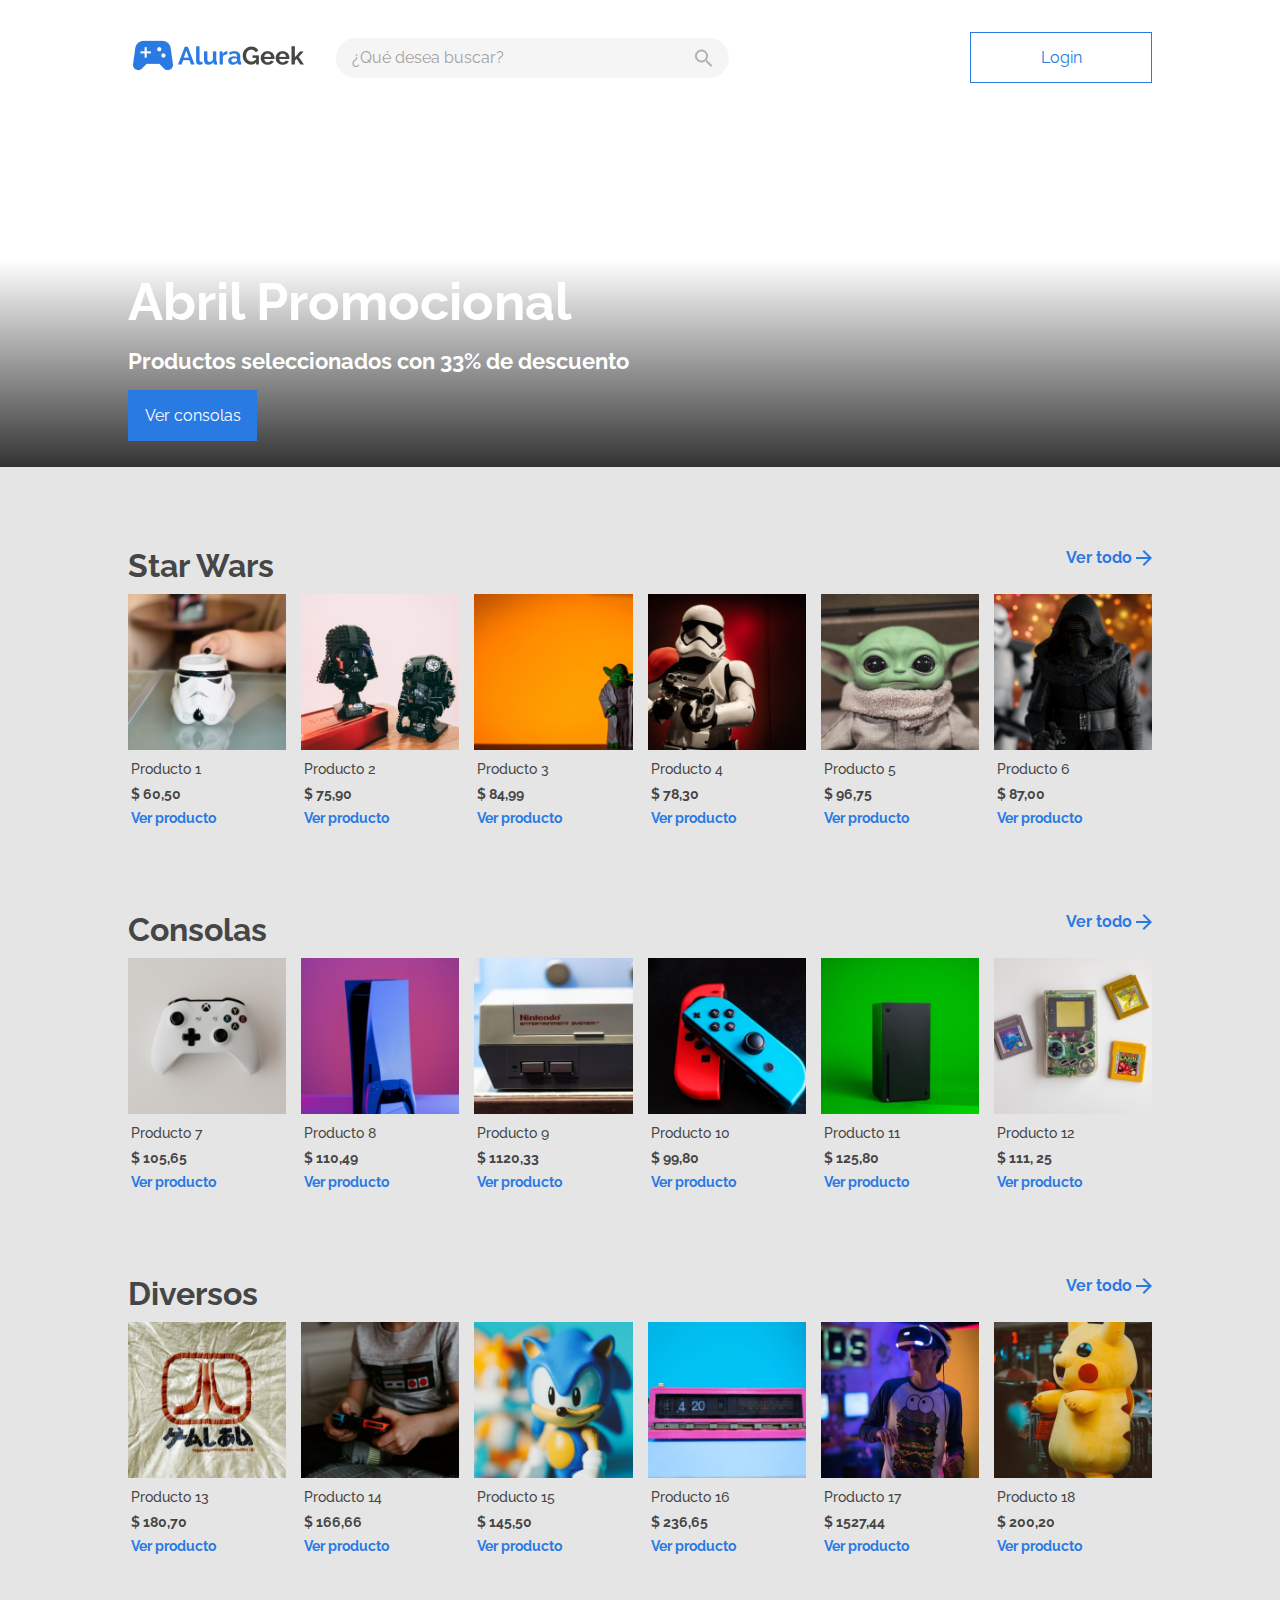
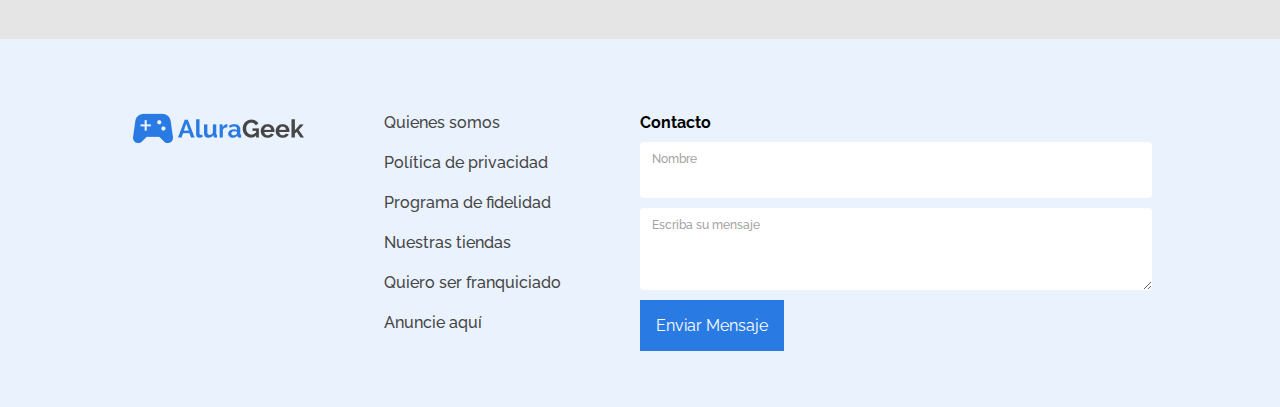
<file: challengegeekalura/index.html>
<!DOCTYPE html>
<html lang="es">

<head>
    <meta charset="UTF-8">
    <meta http-equiv="X-UA-Compatible" content="IE=edge">
    <meta name="viewport" content="width=device-width, initial-scale=1.0">
    <title>AluraGeek | Home</title>
    <link href="./css/styles.css" rel="stylesheet">
    <link href="./css/encabezado.css" rel="stylesheet">
    <link href="./css/index.css" rel="stylesheet">
    <link href="./css/rodapie.css" rel="stylesheet">
    <link href="https://fonts.googleapis.com/css2?family=Raleway&display=swap" rel="stylesheet">
</head>

<body class="app">
    <header class="encabezado">
        <div class="encabezado__principal">
            <div class="encabezado__principal__contenedor">
                <a href="./index.html"><img class="encabezado__principal__logo logo__aluraGeek" src="./img/Logo.png"
                        alt="logo de AluraGeek"></a>
                <div class="encabezado__principal__entrada">
                    <input class="principal__entrada__busqueda" type="text" placeholder="¿Qué desea buscar?">
                    <img class="principal__entrada__lupa" src="./img/Lupa.png" alt="lupa de busqueda">
                </div>
            </div>
            <a class="encabezado__principal__boton" href="./html/login.html">Login</a>
            <img class="principal__lupa__icon" src="./img/Lupa.png" alt="lupa de busqueda">
        </div>
        <div class="encabezado__banner">
            <div class="encabezado__banner_texto">
                <h2 class="banner__texto__titulo">Abril Promocional</h2>
                <p class="banner__texto__descripcion">Productos seleccionados con 33% de descuento</p>
                <a href="#consolas"><button class="banner__texto__boton">Ver consolas</button></a>
            </div>
        </div>
    </header>
    <main class="contenido">
        <section class="contenido__seccion">
            <div class="contenido__seccion__encabezado">
                <h3 class="seccion__encabezado__titulo">Star Wars</h3>
                <a class="seccion__encabezado__link">Ver todo <img class="seccion__encabezado__img"
                        src="./img/flecha.png" alt="imagen flecha ver más"></a>
            </div>
            <div class="contenido__seccion__productos">
                <div class="producto">
                    <img class="producto__imagen" src="./img/producto1.png" alt="imagen producto 1">
                    <div class="producto__info">
                        <p class="producto__info__nombre">Producto 1</p>
                        <p class="producto__info__precio">$ 60,50</p>
                        <a class="producto__info__link">Ver producto</a>
                    </div>
                </div>
                <div class="producto">
                    <img class="producto__imagen" src="./img/producto2.png" alt="imagen producto 2">
                    <div class="producto__info">
                        <p class="producto__info__nombre">Producto 2</p>
                        <p class="producto__info__precio">$ 75,90</p>
                        <a class="producto__info__link">Ver producto</a>
                    </div>
                </div>
                <div class="producto">
                    <img class="producto__imagen" src="./img/producto3.png" alt="imagen producto 3">
                    <div class="producto__info">
                        <p class="producto__info__nombre">Producto 3</p>
                        <p class="producto__info__precio">$ 84,99</p>
                        <a class="producto__info__link">Ver producto</a>
                    </div>
                </div>
                <div class="producto">
                    <img class="producto__imagen" src="./img/producto4.png" alt="imagen producto 4">
                    <div class="producto__info">
                        <p class="producto__info__nombre">Producto 4</p>
                        <p class="producto__info__precio">$ 78,30</p>
                        <a class="producto__info__link">Ver producto</a>
                    </div>
                </div>
                <div class="producto card5">
                    <img class="producto__imagen" src="./img/producto5.png" alt="imagen producto 5">
                    <div class="producto__info">
                        <p class="producto__info__nombre">Producto 5</p>
                        <p class="producto__info__precio">$ 96,75</p>
                        <a class="producto__info__link">Ver producto</a>
                    </div>
                </div>
                <div class="producto card6">
                    <img class="producto__imagen" src="./img/producto6.png" alt="imagen producto 6">
                    <div class="producto__info">
                        <p class="producto__info__nombre">Producto 6</p>
                        <p class="producto__info__precio">$ 87,00</p>
                        <a class="producto__info__link">Ver producto</a>
                    </div>
                </div>
            </div>
        </section>
        <section class="contenido__seccion">
            <div class="contenido__seccion__encabezado">
                <h3 class="seccion__encabezado__titulo" id="consolas">Consolas</h3>
                <a class="seccion__encabezado__link">Ver todo <img class="seccion__encabezado__img"
                        src="./img/flecha.png" alt="imagen flecha ver más"></a>
            </div>
            <div class="contenido__seccion__productos">
                <div class="producto">
                    <img class="producto__imagen" src="./img/producto7.png" alt="imagen producto 7">
                    <div class="producto__info">
                        <p class="producto__info__nombre">Producto 7</p>
                        <p class="producto__info__precio">$ 105,65</p>
                        <a class="producto__info__link">Ver producto</a>
                    </div>
                </div>
                <div class="producto">
                    <img class="producto__imagen" src="./img/producto8.png" alt="imagen producto 8">
                    <div class="producto__info">
                        <p class="producto__info__nombre">Producto 8</p>
                        <p class="producto__info__precio">$ 110,49</p>
                        <a class="producto__info__link">Ver producto</a>
                    </div>
                </div>
                <div class="producto">
                    <img class="producto__imagen" src="./img/producto9.png" alt="imagen producto 9">
                    <div class="producto__info">
                        <p class="producto__info__nombre">Producto 9</p>
                        <p class="producto__info__precio">$ 1120,33</p>
                        <a class="producto__info__link">Ver producto</a>
                    </div>
                </div>
                <div class="producto">
                    <img class="producto__imagen" src="./img/producto10.png" alt="imagen producto 10">
                    <div class="producto__info">
                        <p class="producto__info__nombre">Producto 10</p>
                        <p class="producto__info__precio">$ 99,80</p>
                        <a class="producto__info__link">Ver producto</a>
                    </div>
                </div>
                <div class="producto card5">
                    <img class="producto__imagen" src="./img/producto11.png" alt="imagen producto 11">
                    <div class="producto__info">
                        <p class="producto__info__nombre">Producto 11</p>
                        <p class="producto__info__precio">$ 125,80</p>
                        <a class="producto__info__link">Ver producto</a>
                    </div>
                </div>
                <div class="producto card6">
                    <img class="producto__imagen" src="./img/producto12.png" alt="imagen producto 12">
                    <div class="producto__info">
                        <p class="producto__info__nombre">Producto 12</p>
                        <p class="producto__info__precio">$ 111, 25</p>
                        <a class="producto__info__link">Ver producto</a>
                    </div>
                </div>
            </div>
        </section>
        <section class="contenido__seccion">
            <div class="contenido__seccion__encabezado">
                <h3 class="seccion__encabezado__titulo">Diversos</h3>
                <a class="seccion__encabezado__link">Ver todo <img class="seccion__encabezado__img"
                        src="./img/flecha.png" alt="imagen flecha ver más"></a>
            </div>
            <div class="contenido__seccion__productos">
                <div class="producto">
                    <img class="producto__imagen" src="./img/producto13.png" alt="imagen producto 13">
                    <div class="producto__info">
                        <p class="producto__info__nombre">Producto 13</p>
                        <p class="producto__info__precio">$ 180,70</p>
                        <a class="producto__info__link">Ver producto</a>
                    </div>
                </div>
                <div class="producto">
                    <img class="producto__imagen" src="./img/producto14.png" alt="imagen producto 14">
                    <div class="producto__info">
                        <p class="producto__info__nombre">Producto 14</p>
                        <p class="producto__info__precio">$ 166,66</p>
                        <a class="producto__info__link">Ver producto</a>
                    </div>
                </div>
                <div class="producto">
                    <img class="producto__imagen" src="./img/producto15.png" alt="imagen producto 15">
                    <div class="producto__info">
                        <p class="producto__info__nombre">Producto 15</p>
                        <p class="producto__info__precio">$ 145,50</p>
                        <a class="producto__info__link">Ver producto</a>
                    </div>
                </div>
                <div class="producto">
                    <img class="producto__imagen" src="./img/producto16.png" alt="imagen producto 16">
                    <div class="producto__info">
                        <p class="producto__info__nombre">Producto 16</p>
                        <p class="producto__info__precio">$ 236,65</p>
                        <a class="producto__info__link">Ver producto</a>
                    </div>
                </div>
                <div class="producto card5">
                    <img class="producto__imagen" src="./img/producto17.png" alt="imagen producto 17">
                    <div class="producto__info">
                        <p class="producto__info__nombre">Producto 17</p>
                        <p class="producto__info__precio">$ 1527,44</p>
                        <a class="producto__info__link">Ver producto</a>
                    </div>
                </div>
                <div class="producto card6">
                    <img class="producto__imagen" src="./img/producto18.png" alt="imagen producto 18">
                    <div class="producto__info">
                        <p class="producto__info__nombre">Producto 18</p>
                        <p class="producto__info__precio">$ 200,20</p>
                        <a class="producto__info__link">Ver producto</a>
                    </div>
                </div>
            </div>
        </section>
    </main>
    <footer class="rodapie">
        <div class="rodapie__contenedor1">
            <div class="rodapie__contenedor1__caja1">
                <div class="rodapie__contenedor1__logo">
                    <img class="logo__aluraGeek" src="./img/Logo.png" alt="logo de AluraGeek">
                </div>
                <div class="rodapie__contenedor1__links">
                    <ul class="links__lista">
                        <li class="links__lista__item"><a href="#">Quienes somos</a></li>
                        <li class="links__lista__item"><a href="#">Política de privacidad</a></li>
                        <li class="links__lista__item"><a href="#">Programa de fidelidad</a></li>
                        <li class="links__lista__item"><a href="#">Nuestras tiendas</a></li>
                        <li class="links__lista__item"><a href="#">Quiero ser franquiciado</a></li>
                        <li class="links__lista__item"><a href="#">Anuncie aquí</a></li>
                    </ul>
                </div>
            </div>
            <div class="rodapie__contenedor1__contacto">
                <form class="contacto__formulario">
                    <label class="formulario__etiqueta">Contacto</label>
                    <input class="formulario__nombre" type="text" placeholder="Nombre">
                    <textarea class="formulario__mensaje" placeholder="Escriba su mensaje"
                        aria-placeholder=""></textarea>
                    <input class="formulario__boton" type="submit" value="Enviar Mensaje">
                </form>
            </div>
        </div>
       
    </footer>

    <script src="./js/encabezado.js"></script>

</body>

</html>
</file>
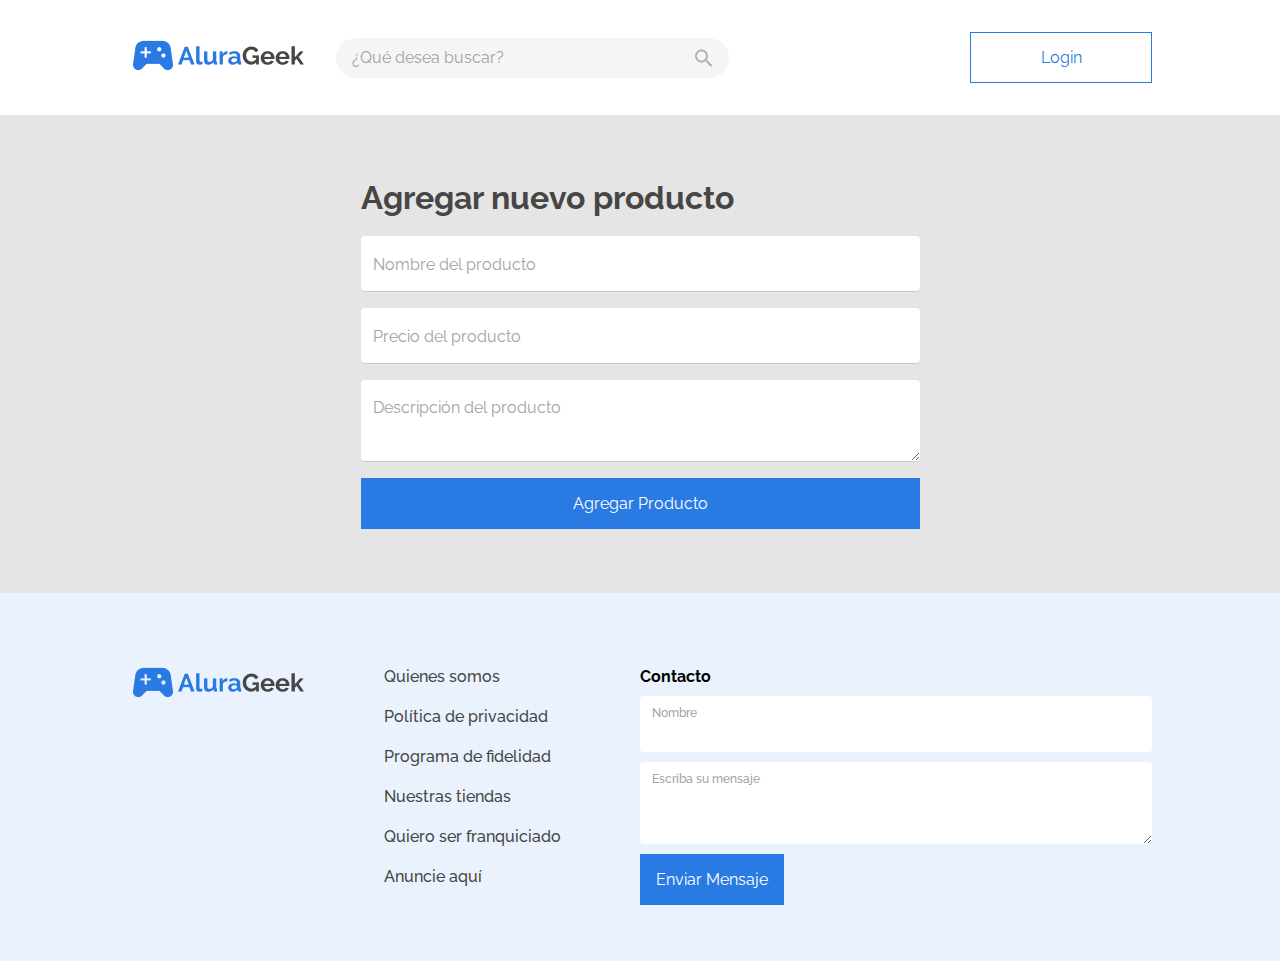
<file: challengegeekalura/html/agregarProducto.html>
<!DOCTYPE html>
<html lang="en">

<head>
    <meta charset="UTF-8">
    <meta http-equiv="X-UA-Compatible" content="IE=edge">
    <meta name="viewport" content="width=device-width, initial-scale=1.0">
    <title>AluraGeek | Cuenta</title>
    <link href="../css/styles.css" rel="stylesheet">
    <link href="../css/encabezado.css" rel="stylesheet">
    <link href="../css/agregarProducto.css" rel="stylesheet">
    <link href="../css/rodapie.css" rel="stylesheet">
    <link href="https://fonts.googleapis.com/css2?family=Raleway&display=swap" rel="stylesheet">
</head>

<body class="app">
    <header class="encabezado">
        <div class="encabezado__principal">
            <div class="encabezado__principal__contenedor">
                <a href="../index.html"><img class="encabezado__principal__logo logo__aluraGeek" src="../img/Logo.png"
                        alt="logo de AluraGeek"></a>
                <div class="encabezado__principal__entrada">
                    <input class="principal__entrada__busqueda" type="text" placeholder="¿Qué desea buscar?">
                    <img class="principal__entrada__lupa" src="../img/Lupa.png" alt="lupa de busqueda">
                </div>
            </div>
            <a class="encabezado__principal__boton" href="../html/login.html">Login</a>
            <img class="principal__lupa__icon" src="../img/Lupa.png" alt="lupa de busqueda">
        </div>
    </header>

    <main class="contenido">
        <section>
            <form class="agregarProducto__formulario">
                <h3 class="agregarProducto__titulo">Agregar nuevo producto</h3>
                
                <input class="formulario__entrada" type="text" placeholder="Nombre del producto">
                <input class="formulario__entrada" type="number" placeholder="Precio del producto">
                <textarea class="formulario__entrada descripcion" placeholder="Descripción del producto"></textarea>
                <input class="formulario__boton nuevoProducto" type="button" value="Agregar Producto">
            </form>
        </section>
    </main>
    <footer class="rodapie">
        <div class="rodapie__contenedor1">
            <div class="rodapie__contenedor1__caja1">
                <div class="rodapie__contenedor1__logo">
                    <img class="logo__aluraGeek" src="../img/Logo.png" alt="logo de AluraGeek">
                </div>
                <div class="rodapie__contenedor1__links">
                    <ul class="links__lista">
                        <li class="links__lista__item"><a href="#">Quienes somos</a></li>
                        <li class="links__lista__item"><a href="#">Política de privacidad</a></li>
                        <li class="links__lista__item"><a href="#">Programa de fidelidad</a></li>
                        <li class="links__lista__item"><a href="#">Nuestras tiendas</a></li>
                        <li class="links__lista__item"><a href="#">Quiero ser franquiciado</a></li>
                        <li class="links__lista__item"><a href="#">Anuncie aquí</a></li>
                    </ul>
                </div>
            </div>
            <div class="rodapie__contenedor1__contacto">
                <form class="contacto__formulario">
                    <label class="formulario__etiqueta">Contacto</label>
                    <input class="formulario__nombre" type="text" placeholder="Nombre">
                    <textarea class="formulario__mensaje" placeholder="Escriba su mensaje"
                        aria-placeholder=""></textarea>
                    <input class="formulario__boton" type="submit" value="Enviar Mensaje">
                </form>
            </div>
        </div>
        
    </footer>

    <script src="../js/encabezado.js"></script>

</body>

</html>
</file>
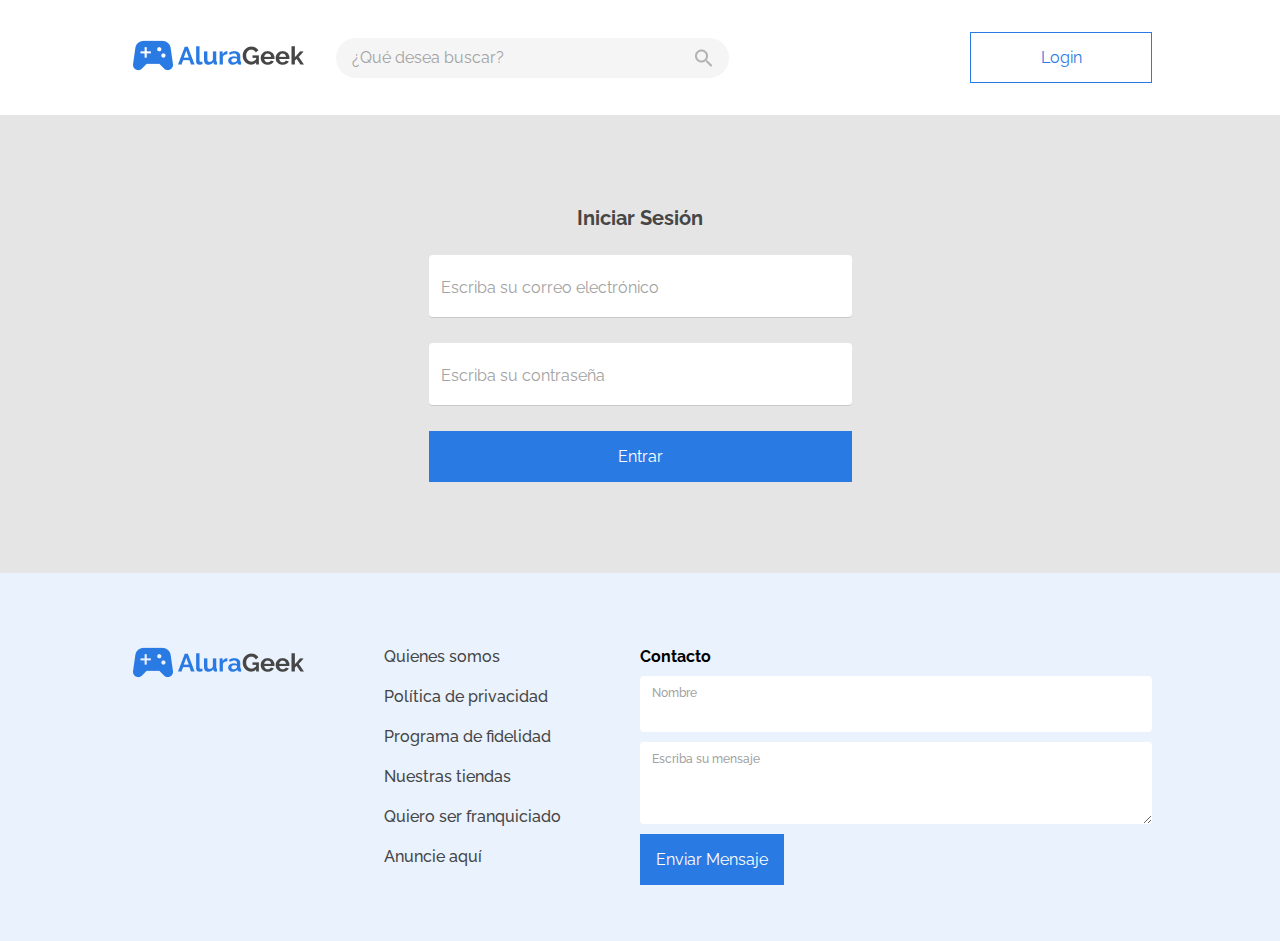
<file: challengegeekalura/html/login.html>
<!DOCTYPE html>
<html lang="en">

<head>
    <meta charset="UTF-8">
    <meta http-equiv="X-UA-Compatible" content="IE=edge">
    <meta name="viewport" content="width=device-width, initial-scale=1.0">
    <title>AluraGeek | Login</title>
    <link href="../css/styles.css" rel="stylesheet">
    <link href="../css/encabezado.css" rel="stylesheet">
    <link href="../css/login.css" rel="stylesheet">
    <link href="../css/rodapie.css" rel="stylesheet">
    <link href="https://fonts.googleapis.com/css2?family=Raleway&display=swap" rel="stylesheet">
</head>

<body class="app">
    <header class="encabezado">
        <div class="encabezado__principal">
            <div class="encabezado__principal__contenedor">
                <a href="../index.html"><img class="encabezado__principal__logo logo__aluraGeek" src="../img/Logo.png"
                        alt="logo de AluraGeek"></a>
                <div class="encabezado__principal__entrada">
                    <input class="principal__entrada__busqueda" type="text" placeholder="¿Qué desea buscar?">
                    <img class="principal__entrada__lupa" src="../img/Lupa.png" alt="lupa de busqueda">
                </div>
            </div>
            <a class="encabezado__principal__boton" href="../html/login.html">Login</a>
            <img class="principal__lupa__icon" src="../img/Lupa.png" alt="lupa de busqueda">
        </div>
    </header>

    <main class="contenido">
        <section>
            <form class="formularioLogin">
                <h3 class="formularioLogin__titulo">Iniciar Sesión</h3>
                <input class="formulario__entrada" type="email" placeholder="Escriba su correo electrónico">
                <input class="formulario__entrada" type="text" placeholder="Escriba su contraseña">
                <a href="./agregarProducto.html" style="text-decoration: none;"><input class="formulario__boton login" type="button" value="Entrar"></a>
            </form>
        </section>
    </main>

    <footer class="rodapie">
        <div class="rodapie__contenedor1">
            <div class="rodapie__contenedor1__caja1">
                <div class="rodapie__contenedor1__logo">
                    <a href="./index.html"><img class="logo__aluraGeek" src="../img/Logo.png"
                        alt="logo de AluraGeek"></a>
                </div>
                <div class="rodapie__contenedor1__links">
                    <ul class="links__lista">
                        <li class="links__lista__item"><a href="#">Quienes somos</a></li>
                        <li class="links__lista__item"><a href="#">Política de privacidad</a></li>
                        <li class="links__lista__item"><a href="#">Programa de fidelidad</a></li>
                        <li class="links__lista__item"><a href="#">Nuestras tiendas</a></li>
                        <li class="links__lista__item"><a href="#">Quiero ser franquiciado</a></li>
                        <li class="links__lista__item"><a href="#">Anuncie aquí</a></li>
                    </ul>
                </div>
            </div>
            <div class="rodapie__contenedor1__contacto">
                <form class="contacto__formulario">
                    <label class="formulario__etiqueta">Contacto</label>
                    <input class="formulario__nombre" type="text" placeholder="Nombre">
                    <textarea class="formulario__mensaje" placeholder="Escriba su mensaje"
                        aria-placeholder=""></textarea>
                    <input class="formulario__boton" type="submit" value="Enviar Mensaje">
                </form>
            </div>
        </div>
        
    </footer>

    <script src="../js/encabezado.js"></script>

</body>

</html>
</file>
<file: challengegeekalura/css/styles.css>
* {
    margin: 0;
    padding: 0;
    box-sizing: border-box;
}

:root {
    --colorAzul: #2A7AE4;
    --colorBlanco: #FFFFFF;
    --colorBordeForm: #C8C8C8;
    --colorBuscador: #F5F5F5;
    --colorFondo: #E5E5E5;
    --colorPlaceholder: #A2A2A2;
    --colorRodapie: #eaf2fd;
    --colorTexto: #464646;

}

.app {
    font-family: 'Raleway', sans-serif;
}

.contenido {
    background-color: var(--colorFondo);
}
</file>
<file: challengegeekalura/css/encabezado.css>
.encabezado__principal {
    align-items: center;
    display: flex;
    justify-content: space-between;
    margin: 0 10%;
    padding: 32px 0px;
}

.encabezado__principal__contenedor {
    align-items: center;
    display: flex;
    height: 50px;
}

.logo__aluraGeek {
    margin-right: 32px;
}

.encabezado__principal__entrada {
    align-items: center;
    background-color: var(--colorBuscador);
    border-radius: 20px;
    display: flex;
    flex-direction: row;
    height: 40px;
    justify-content: space-between;
    padding: 5px 16px 5px 8px;
    width: 393px;
}

.principal__entrada__busqueda {
    background-color: inherit;
    border: none;
    color: var(--colorTexto);
    font-family: 'Raleway', sans-serif;
    font-size: 16px;
    font-weight: 400;
    height: 100%;
    margin-right: 15px;
    padding: 2px 0px 2px 8px;
    width: 100%;
}

.principal__entrada__busqueda:focus {
    outline: none;
}

.principal__entrada__busqueda::placeholder {
    color: var(--colorPlaceholder);
}
.principal__entrada__lupa {
    opacity: 0.8;
}

.encabezado__principal__boton {
    align-items: center;
    background: none;
    border: 1px solid var(--colorAzul);
    color: var(--colorAzul);
    cursor: pointer;
    display: flex;
    font-family: 'Raleway', sans-serif;
    font-size: 16px;
    font-weight: 400;
    height: 51px;
    justify-content: center;
    padding: 5px 15px;
    text-decoration: none;
    width: 182px;
}

.principal__lupa__icon {
    display: none;
}

.encabezado__principal__boton:hover {
    background-color: var(--colorAzul);
    color: var(--colorBlanco);
    font-weight: 500;
}

.encabezado__banner {
    align-items: flex-end;
    background: linear-gradient(180deg, rgba(0, 0, 0, 0) 41.15%, rgba(0, 0, 0, 0.8) 100%), url("https://images.unsplash.com/photo-1527896573815-b7dd74893deb?ixlib=rb-1.2.1&ixid=MnwxMjA3fDB8MHxwaG90by1wYWdlfHx8fGVufDB8fHx8&auto=format&fit=crop&w=1471&q=80") center/cover no-repeat;
    display: flex;
    height: 352px;
    justify-content: left;
    padding-left: 10%;
    padding-bottom: 2%;
}

.banner__texto__titulo {
    color: var(--colorBlanco);
    font-size: 52px;
    font-style: normal;
    font-weight: 700;
    line-height: 61px;
    margin: 16px 0;
}

.banner__texto__descripcion {
    color: var(--colorBlanco);
    font-size: 22px;
    font-style: normal;
    font-weight: 700;
    line-height: 26px;
    margin: 16px 0;
}

.banner__texto__boton {
    background-color: var(--colorAzul);
    border: none;
    color: var(--colorBlanco);
    cursor: pointer;
    font-family: 'Raleway', sans-serif;
    font-size: 16px;
    font-style: normal;
    font-weight: 400;
    height: 51px;
    width: 129px;
}

.banner__texto__boton:hover {
    background-color: var(--colorBlanco);
    border: 2px solid var(--colorAzul);
    color: var(--colorAzul);
    font-weight: 600;
}

/* ESTILOS FORMATO TABLET */
@media screen and (min-width: 768px) and (max-width: 1024px) {
    .encabezado__principal {
        margin: 0 5%;
        padding: 16px 0px;
    }

    .encabezado__principal__contenedor {
        height: 40px;
    }

    .logo__aluraGeek.encabezado__principal__logo {
        margin-right: 20px;
        width: 85%;
    }

    .encabezado__principal__entrada {
        width: 272px;
    }

    .encabezado__principal__boton {
        font-size: 14px;
        font-weight: 600;
        height: 40px;
        margin-right: 15px;
        width: 166px;
    }

    .encabezado__banner {
        padding-left: 5%;
    }

    .banner__texto__boton {
        font-size: 14px;
        font-weight: 600;
        height: 40px;
        width: 118px;
    }
}

/* ESTILOS FORMATO MOVILE */
@media screen and (max-width: 768px) {
    .encabezado__principal {
        margin: 0 3%;
        padding: 16px 0px;
    }

    .encabezado__principal__contenedor {
        height: 40px;
    }

    .logo__aluraGeek.encabezado__principal__logo {
        margin-right: 20px;
        width: 85%;
    }

    .encabezado__principal__entrada {
        display: none;
    }

    .principal__lupa__icon {
        display: block;
        margin-left: 2%;
        margin-right: 2%;
        filter: drop-shadow(1px 1px 1px black);
    }

    .encabezado__principal__boton {
        font-size: 14px;
        font-weight: 600;
        height: 40px;
        margin-right: 3.5%;
        width: 133px;
    }

    .encabezado__banner {
        height: 192px;
        padding-left: 3.5%;
        padding-bottom: 3.5%;
    }

    .banner__texto__titulo {
        font-size: 22px;
        font-weight: 700;
        line-height: 26px;
        margin: 8px 0;
    }

    .banner__texto__descripcion {
        font-size: 14px;
        font-weight: 600;
        line-height: 16px;
        margin: 8px 0;
    }

    .banner__texto__boton {
        font-size: 14px;
        font-weight: 600;
        height: 36px;
        width: 106px;
    }
}
/* CLASES PARA FUNCIONALIDADES DE BOTONES */
.mostrarElemento {
    display: flex;
    order: -1;
    width: 80vw;
}
.ocultarElemento {
    display: none;
}
</file>
<file: challengegeekalura/css/index.css>
.contenido__seccion__encabezado {
    display: flex;
    justify-content: space-between;
    padding: 80px 10% 10px 10%;
}

.seccion__encabezado__titulo {
    color: var(--colorTexto);
    font-size: 32px;
    font-style: normal;
    font-weight: 700;
}

.seccion__encabezado__link {
    color: var(--colorAzul);
    cursor: pointer;
    font-size: 16px;
    font-weight: 700;
}

.seccion__encabezado__img {
    position: relative;
    bottom: -3px;
}

.contenido__seccion__productos {
    display: grid;
    gap: 15px;
    grid-template-columns: repeat(6, 1fr);
    grid-template-rows: auto;
    margin: 0px 10%;
}

.contenido__seccion:last-child {
    padding-bottom: 80px;
}

.producto {
    display: flex;
    flex-direction: column;
}

.producto__imagen {
    width: 100%;
}

.producto__info {
    font-family: "Raleway", sans-serif;
    font-size: 14px;
    line-height: 1.75em;
    margin-top: 0.5em;
    padding-left: 3px;
}

.producto__info__nombre {
    color: var(--colorTexto);
    font-weight: 500;
}

.producto__info__precio {
    color: var(--colorTexto);
    font-weight: bold;
}

.producto__info__link {
    color: var(--colorAzul);
    cursor: pointer;
    font-weight: 700;
}

/* ESTILOS FORMATO TABLETS */
@media screen and (min-width:768px) and (max-width:1024px) {
    .contenido__seccion__productos {
        grid-template-columns: repeat(4, 1fr);
        grid-template-rows: auto;
    }

    .producto.card5,
    .producto.card6 {
        display: none;
    }
}

/* ESTILOS FORMATO MOVILES */
@media screen and (max-width:768px) {
    .contenido__seccion__encabezado {
        padding: 30px 5% 10px 5%;
    }

    .contenido__seccion:last-child {
        padding-bottom: 25px;
    }

    .contenido__seccion__productos {
        gap: 15px;
        grid-template-columns: repeat(2, 1fr);
        margin: 0px 5%;
    }

    .producto.card5,
    .producto.card6 {
        display: none;
    }

    .seccion__encabezado__titulo {
        font-size: 22px;
    }

    .seccion__encabezado__link {
        font-size: 14px;
    }
}
</file>
<file: challengegeekalura/css/rodapie.css>
.rodapie__contenedor1 {
    background-color: var(--colorRodapie);
    display: flex;
    flex-wrap: wrap;
    height: 368px;
    padding: 64px 10%;
}

.rodapie__contenedor1__caja1 {
    display: flex;
    width: 50%;
}

.rodapie__contenedor1__logo {
    width: 50%;
}

.rodapie__contenedor1__links {
    width: 50%;
}

.links__lista {
    list-style: none;
    line-height: 2.5em;
}

.links__lista__item a {
    color: var(--colorTexto);
    font-weight: 500;
    text-decoration: none;
}

.rodapie__contenedor1__contacto {
    width: 50%;
}

.formulario__etiqueta {
    display: block;
    font-size: 16px;
    font-weight: 700;
    padding-top: 10px;
}

.formulario__nombre,
.formulario__mensaje {
    border: none;
    border-radius: 4px;
    color: var(--colorTexto);
    display: block;
    font-family: 'Raleway', sans-serif;
    font-size: 16px;
    font-weight: 500;
    height: 56px;
    margin: 10px 0;
    padding: 0 15px;
    width: 100%;
}

.formulario__mensaje {
    height: 82px;
    padding-top: 10px;
}

.formulario__nombre::placeholder,
.formulario__mensaje::placeholder {
    color: var(--colorPlaceholder);
    font-family: 'Raleway', sans-serif;
    font-size: 12px;
    left: 12px;
    top: 10px;
    position: absolute;
}

.formulario__boton {
    background-color: var(--colorAzul);
    border: none;
    color: var(--colorBlanco);
    cursor: pointer;
    font-family: 'Raleway', sans-serif;
    font-size: 16px;
    font-weight: 400;
    display: block;
    height: 51px;
    width: 144px;
}

.formulario__boton:hover {
    background-color: var(--colorBlanco);
    border: 1.5px solid #2A7AE4;
    color: var(--colorAzul);
    font-weight: 600;
}

.rodapie__contenedor2 {
    align-items: center;
    background-color: var(--colorBlanco);
    color: var(--colorTexto);
    display: flex;
    font-size: 16px;
    height: 102px;
    justify-content: center;
}

/* ESTILOS PARA TABLETS */
@media screen and (min-width:768px) and (max-width:1024px) {
    .rodapie__contenedor1 {
        padding: 32px 5%;
    }

    .rodapie__contenedor1__caja1 {
        flex-direction: column;
        width: 35%;
    }

    .rodapie__contenedor1__logo {
        width: 100%;
    }

    .rodapie__contenedor1__links {
        width: 100%;
    }

    .rodapie__contenedor1__contacto {
        width: 65%;
    }
    .formulario__boton {
        font-size: 14px;
        font-weight: 600;
        height: 40px;
        width: 133px;
    }
}

/* ESTILOS PARA MOVILES */
@media screen and (max-width:768px) {
    .rodapie__contenedor1 {
        flex-direction: column;
        height: auto;
        padding: 16px 3%;
    }

    .rodapie__contenedor1__caja1 {
        flex-direction: column;
        width: 100%;
    }

    .rodapie__contenedor1__logo {
        text-align: center;
        width: 100%;
    }

    .rodapie__contenedor1__links {
        text-align: center;
        width: 100%;
    }

    .rodapie__contenedor1__contacto {
        width: 100%;
    }
    .formulario__boton {
        font-size: 14px;
        font-weight: 600;
        height: 40px;
        width: 133px;
    }

    .rodapie__contenedor2 {
        font-size: 15px;
        height: 60px;
        padding: 0 6%;
    }

    .rodapie__contenedor2__texto {
        text-align: center;
    }
}
</file>
<file: challengegeekalura/css/agregarProducto.css>
.agregarProducto__formulario {
    align-items: center;
    display: flex;
    flex-direction: column;
    justify-content: center;
    padding: 64px 20px;
}

.agregarProducto__titulo {
    color: var(--colorTexto);
    font-size: 32px;
    font-style: normal;
    font-weight: 700;
    margin-bottom: 20px;
    width: 559px;
}

.agregarProducto__imagen {
    display: flex;
    flex-direction: row;
    height: 152px;
    margin-bottom: 16px;
    width: 559px;
}

.imagen__arrastrar {
    align-items: flex-end;
    background: url(../img/cargar-imagen.svg) 50% 25% no-repeat var(--colorBlanco);
    border: 1px dashed var(--colorPlaceholder);
    display: flex;
    justify-content: center;
    width: 301px;
}

.imagen__arrastrar__texto {
    color: var(--colorPlaceholder);
    font-size: 15px;
    padding: 20px 30px 35px 30px;
    text-align: center;
}
.imagen__agregar__texto {
    display: none;
}

.imagen__cargar {
    align-items: center;
    display: flex;
    flex-grow: 2;
    justify-content: center;
    width: 258px;
}

.imagen__cargar__texto {
    color: var(--colorTexto);
    margin-left: 10px;
}

.encabezado__principal__boton.cargar {
    flex-grow: 1;
    margin-left: 10px;
}

.formulario__entrada {
    border: none;
    border-bottom: 1px solid var(--colorBordeForm);
    border-radius: 4px;
    color: var(--colorTexto);
    font-family: 'Raleway';
    font-style: normal;
    font-weight: 500;
    font-size: 18px;
    height: 56px;
    margin-bottom: 16px;
    padding: 0 12px;
    width: 559px;
}

.formulario__entrada.descripcion {
    height: 82px;
    max-width: 559px;
    min-width: 559px;
    padding-top: 1em;
}

.formulario__entrada.descripcion::placeholder,
.formulario__entrada::placeholder {
    color: var(--colorPlaceholder);
    font-family: 'Raleway';
    font-style: normal;
    font-weight: 400;
    font-size: 16px;
}

.formulario__boton.nuevoProducto {
    width: 559px;
}
@media screen and (max-width: 768px) {
    .agregarProducto__formulario {
        padding: 32px 3%;
    }
    
    .agregarProducto__titulo {
        font-size: 22px;
        margin-bottom: 16px;
        width: 75%;
    }
    
    .agregarProducto__imagen {
        height: 134px;
        width: 75%;
    }
    
    .imagen__arrastrar {
        background: url(../img/cargar-imagen-movile.png) 50% 25% no-repeat var(--colorBlanco);
        width: 100%;
    }
    
    .imagen__arrastrar__texto {
        display: none;
    }
    .imagen__agregar__texto {
        display: block;
        color: var(--colorPlaceholder);
        font-size: 14px;
        font-weight: 300;
        padding: 20px 30px 35px 30px;
        text-align: center;
    }
    
    .imagen__cargar {
        display: none;
    }
    
    .formulario__entrada {
        font-weight: 400;
        font-size: 16px;
        padding: 0 6px;
        width: 75%;
    }
    
    .formulario__entrada.descripcion {
        max-width: 75%;
        min-width: 75%;
        padding-top: 1em;
    }
    
    .formulario__entrada.descripcion::placeholder,
    .formulario__entrada::placeholder {
        font-weight: 300;
        font-size: 14px;
    }
    
    .formulario__boton.nuevoProducto {
        width: 75%;
    }
}
</file>
<file: challengegeekalura/css/login.css>
.formularioLogin {
    align-items: center;
    display: flex;
    flex-direction: column;
    justify-content: center;
    padding: 91px 20px;
}

.formularioLogin__titulo {
    color: var(--colorTexto);
    font-size: 20px;
    font-style: normal;
    font-weight: 700;
    margin-bottom: 25px;
}

.formulario__entrada {
    border: none;
    border-bottom: 1px solid var(--colorBordeForm);
    border-radius: 4px;
    color: var(--colorTexto);
    font-family: 'Raleway';
    font-style: normal;
    font-weight: 500;
    font-size: 18px;
    height: 63px;
    margin-bottom: 25px;
    padding: 0 12px;
    width: 423px;
}

.formulario__entrada::placeholder {
    color: var(--colorPlaceholder);
    font-family: 'Raleway';
    font-style: normal;
    font-weight: 400;
    font-size: 16px;
}

.formulario__boton.login {
    width: 423px;
}

@media screen and (max-width: 768px) {
    .formularioLogin {
        padding: 40px 3%;
    }

    .formularioLogin__titulo {
        font-size: 16px;
        margin-bottom: 16px;
    }

    .formulario__entrada {
        font-weight: 400;
        font-size: 16px;
        height: 41px;
        margin-bottom: 16px;
        padding: 0 8px;
        width: 275px;
    }

    .formulario__entrada::placeholder {
        font-weight: 300;
        font-size: 14px;
    }

    .formulario__boton.login {
        width: 275px;
    }
}
</file>
